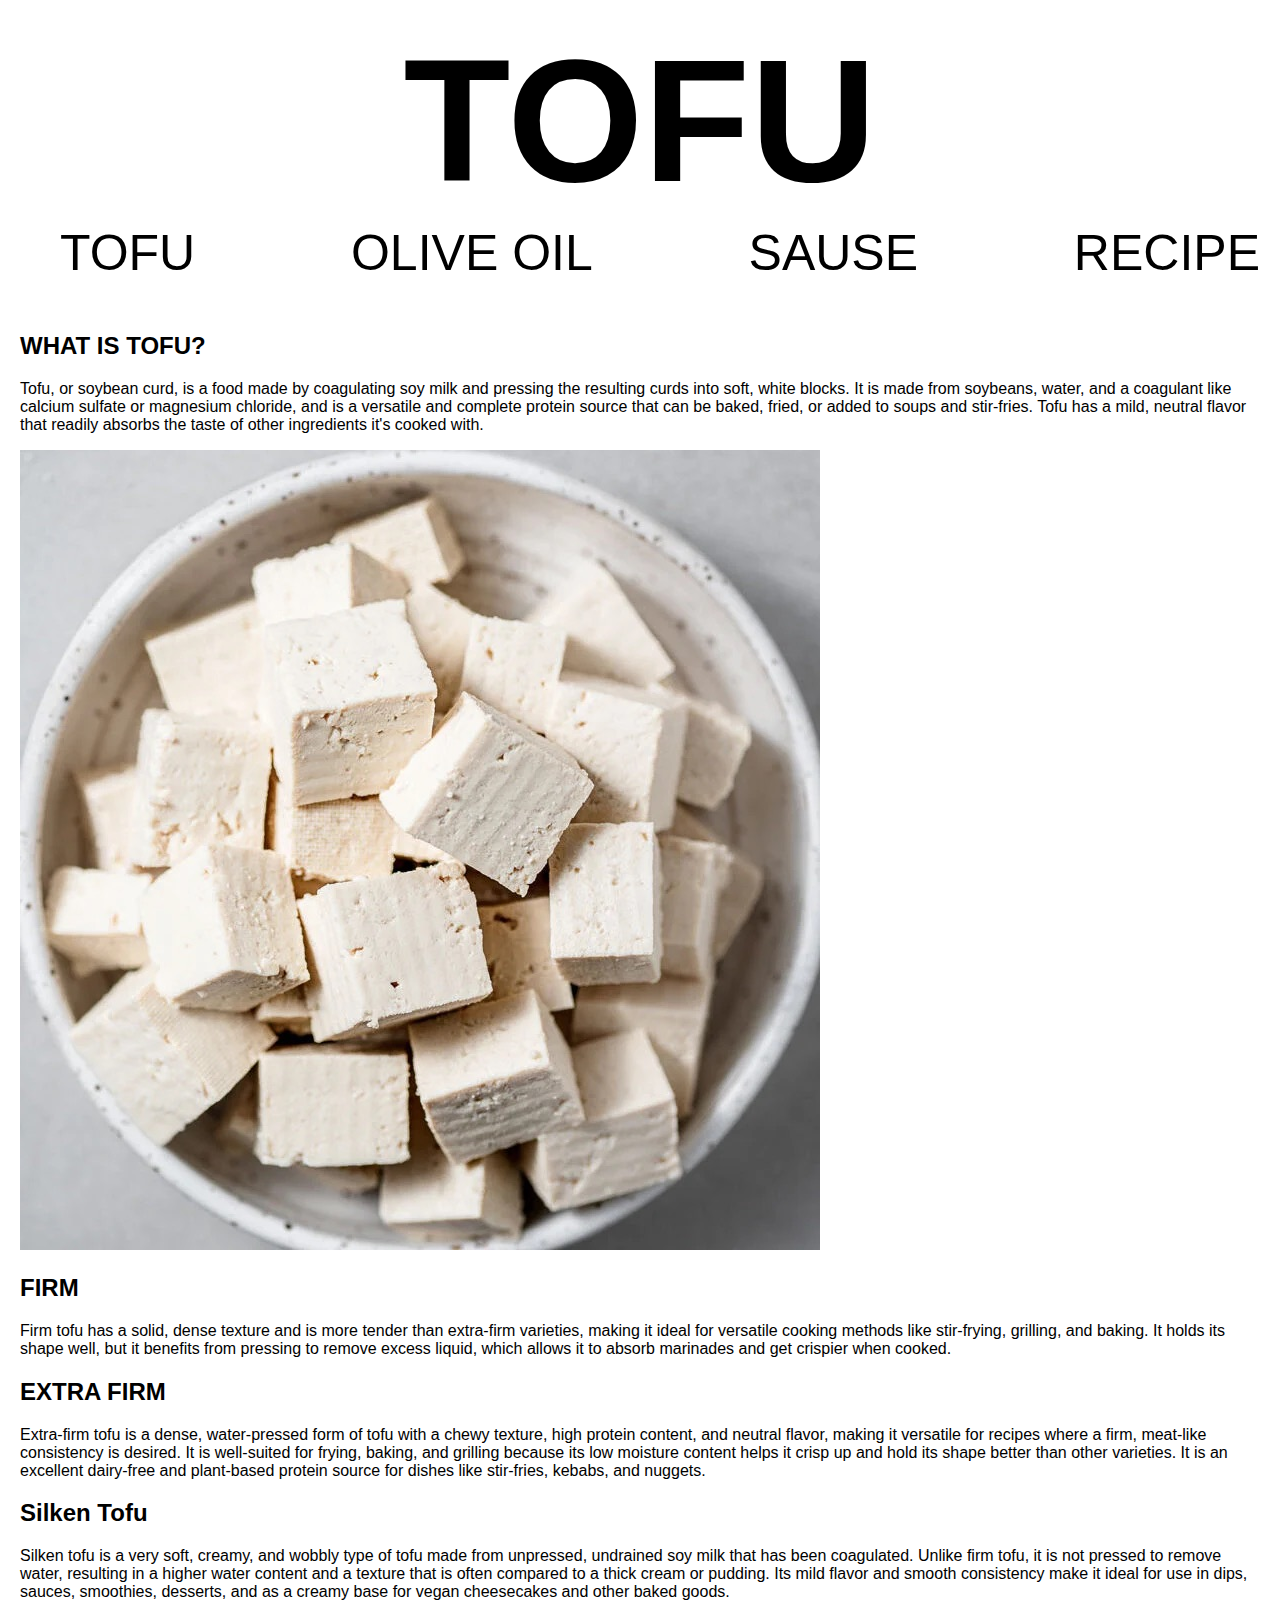
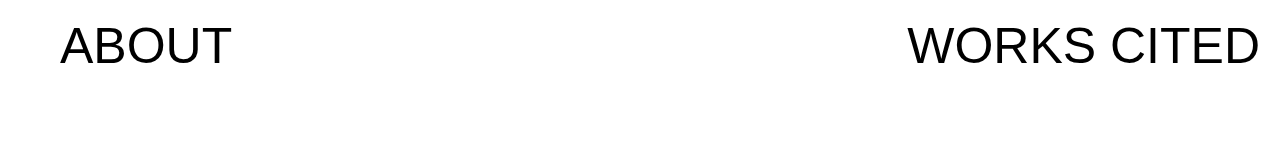
<file: index.html>
<!DOCTYPE html>
<html lang="eng">

<head>
    <meta charset="UTF-8">
    <meta name="viewport" content="width=device-width, initial-scale=1.0">
    <title>TOFU</title>
    <link href="tofu.css" rel="stylesheet" type="text/css">
    <!--EXTRA FRIM FONT-->
    <link rel="preconnect" href="https://fonts.googleapis.com">
    <link rel="preconnect" href="https://fonts.gstatic.com" crossorigin>
    <link href="https://fonts.googleapis.com/css2?family=Bevan:ital@0;1&display=swap" rel="stylesheet">
    <!--FIRM FONT-->
    <link rel="preconnect" href="https://fonts.googleapis.com">
    <link rel="preconnect" href="https://fonts.gstatic.com" crossorigin>
    <link href="https://fonts.googleapis.com/css2?family=Rubik+Mono+One&display=swap" rel="stylesheet">
    <!--SILKEN FONT-->
    <link rel="preconnect" href="https://fonts.googleapis.com">
    <link rel="preconnect" href="https://fonts.gstatic.com" crossorigin>
    <link href="https://fonts.googleapis.com/css2?family=Ballet:opsz@16..72&display=swap" rel="stylesheet">
</head>

<body>
    <header>
        <h1 class="home-header">TOFU</h1>
        <ul class="globalnav">
            <li><a class="navitem" href="../index.html">TOFU</a></li>
            <li><a class="navitem" href="oliveoil.html">OLIVE OIL</a></li>
            <li><a class="navitem" href="sause.html">SAUSE</a></li>
            <li><a class="navitem" href="recipe.html">RECIPE</a></li>

        </ul>
        <div class="header-margin">
            <h2 class="what-is-tofu">WHAT IS TOFU?</h2>
            <div class="two-column-layout">
                <p class="text">Tofu, or soybean curd, is a food made by coagulating soy milk and pressing the resulting
                    curds into soft,
                    white blocks. It is made from soybeans, water, and a coagulant like calcium sulfate or magnesium
                    chloride,
                    and is a versatile and complete protein source that can be baked, fried, or added to soups and
                    stir-fries.
                    Tofu has a mild, neutral flavor that readily absorbs the taste of other ingredients it's cooked
                    with.
                </p>
                <img class="image-tofu" src="IMAGES/TOFU.jpeg">
            </div>
        </div>
    </header>
    <main>
        <div class="main-content">

            <h2 class="main-header-firm">FIRM</h2>
            <P class="text">
                Firm tofu has a solid, dense texture and is more tender than extra-firm varieties, making it ideal for
                versatile cooking methods like stir-frying, grilling, and baking. It holds its shape well, but it
                benefits
                from pressing to remove excess liquid, which allows it to absorb marinades and get crispier when cooked.
            </P>
            <h2 class="main-header-extrafirm">EXTRA FIRM</h2>
            <P class="text">
                Extra-firm tofu is a dense, water-pressed form of tofu with a chewy texture, high protein content, and
                neutral flavor, making it versatile for recipes where a firm, meat-like consistency is desired. It is
                well-suited for frying, baking, and grilling because its low moisture content helps it crisp up and hold
                its
                shape better than other varieties. It is an excellent dairy-free and plant-based protein source for
                dishes
                like stir-fries, kebabs, and nuggets.
            </P>
            <h2 class="main-header-silken">Silken Tofu</h2>
            <P class="text">
                Silken tofu is a very soft, creamy, and wobbly type of tofu made from unpressed, undrained soy milk that
                has
                been coagulated. Unlike firm tofu, it is not pressed to remove water, resulting in a higher water
                content
                and a texture that is often compared to a thick cream or pudding. Its mild flavor and smooth consistency
                make it ideal for use in dips, sauces, smoothies, desserts, and as a creamy base for vegan cheesecakes
                and
                other baked goods.
            </P>
        </div>
    </main>
</body>

<footer>
    <ul class="footernav">
        <li><a class="navitem" href="about.html">ABOUT</a></li>
        <li><a class="navitem" href="workscited.html">WORKS CITED</a></li>
    </ul>
</footer>

</html>
</file>
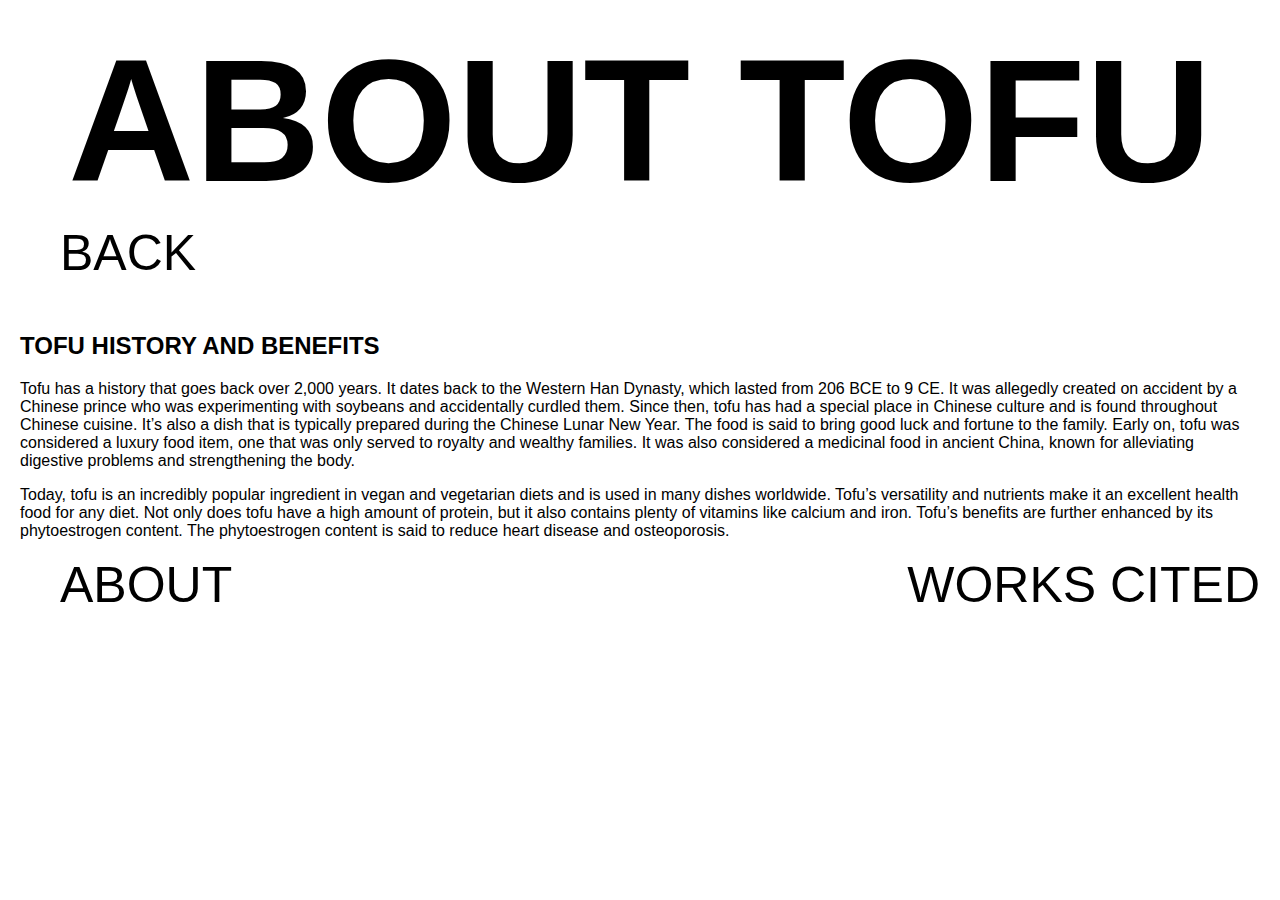
<file: about.html>
<!DOCTYPE html>
<html lang="eng">

<head>
    <meta charset="UTF-8">
    <meta name="viewport" content="width=device-width, initial-scale=1.0">
    <title>ABOUT</title>
    <link href="about.css" rel="stylesheet" type="text/css">
    <!--EXTRA FRIM FONT-->
    <link rel="preconnect" href="https://fonts.googleapis.com">
    <link rel="preconnect" href="https://fonts.gstatic.com" crossorigin>
    <link href="https://fonts.googleapis.com/css2?family=Bevan:ital@0;1&display=swap" rel="stylesheet">
    <!--FIRM FONT-->
    <link rel="preconnect" href="https://fonts.googleapis.com">
    <link rel="preconnect" href="https://fonts.gstatic.com" crossorigin>
    <link href="https://fonts.googleapis.com/css2?family=Rubik+Mono+One&display=swap" rel="stylesheet">
    <!--SILKEN FONT-->
    <link rel="preconnect" href="https://fonts.googleapis.com">
    <link rel="preconnect" href="https://fonts.gstatic.com" crossorigin>
    <link href="https://fonts.googleapis.com/css2?family=Ballet:opsz@16..72&display=swap" rel="stylesheet">
</head>

<body>
    <header>
        <h1 class="home-header">ABOUT TOFU</h1>
        <ul class="globalnav">
            <li><a class="navitem" href="index.html">BACK</a></li>
        </ul>
        <div class="header-margin">
            <h2 class="what-is-tofu">TOFU HISTORY AND BENEFITS</h2>
            <div class="two-column-layout">
                <p class="text">Tofu has a history that goes back over 2,000 years. It dates back to the Western Han
                    Dynasty, which lasted from 206 BCE to 9 CE. It was allegedly created on accident by a Chinese prince
                    who was experimenting with soybeans and accidentally curdled them. Since then, tofu has had a
                    special place in Chinese culture and is found throughout Chinese cuisine. It’s also a dish that is
                    typically prepared during the Chinese Lunar New Year. The food is said to bring good luck and
                    fortune to the family. Early on, tofu was considered a luxury food item, one that was only served to
                    royalty and wealthy families. It was also considered a medicinal food in ancient China, known for
                    alleviating digestive problems and strengthening the body.</p>

                <p class="text">Today, tofu is an incredibly popular ingredient in vegan and vegetarian diets and is used in many
                    dishes worldwide. Tofu’s versatility and nutrients make it an excellent health food for any diet.
                    Not only does tofu have a high amount of protein, but it also contains plenty of vitamins like
                    calcium and iron. Tofu’s benefits are further enhanced by its phytoestrogen content. The
                    phytoestrogen content is said to reduce heart disease and osteoporosis.

                </p>
            
            </div>
        </div>
    </header>

</body>

<footer>
    <ul class="footernav">
        <li><a class="navitem" href="about.html">ABOUT</a></li>
        <li><a class="navitem" href="workscited.html">WORKS CITED</a></li>
    </ul>
</footer>

</html>
</file>
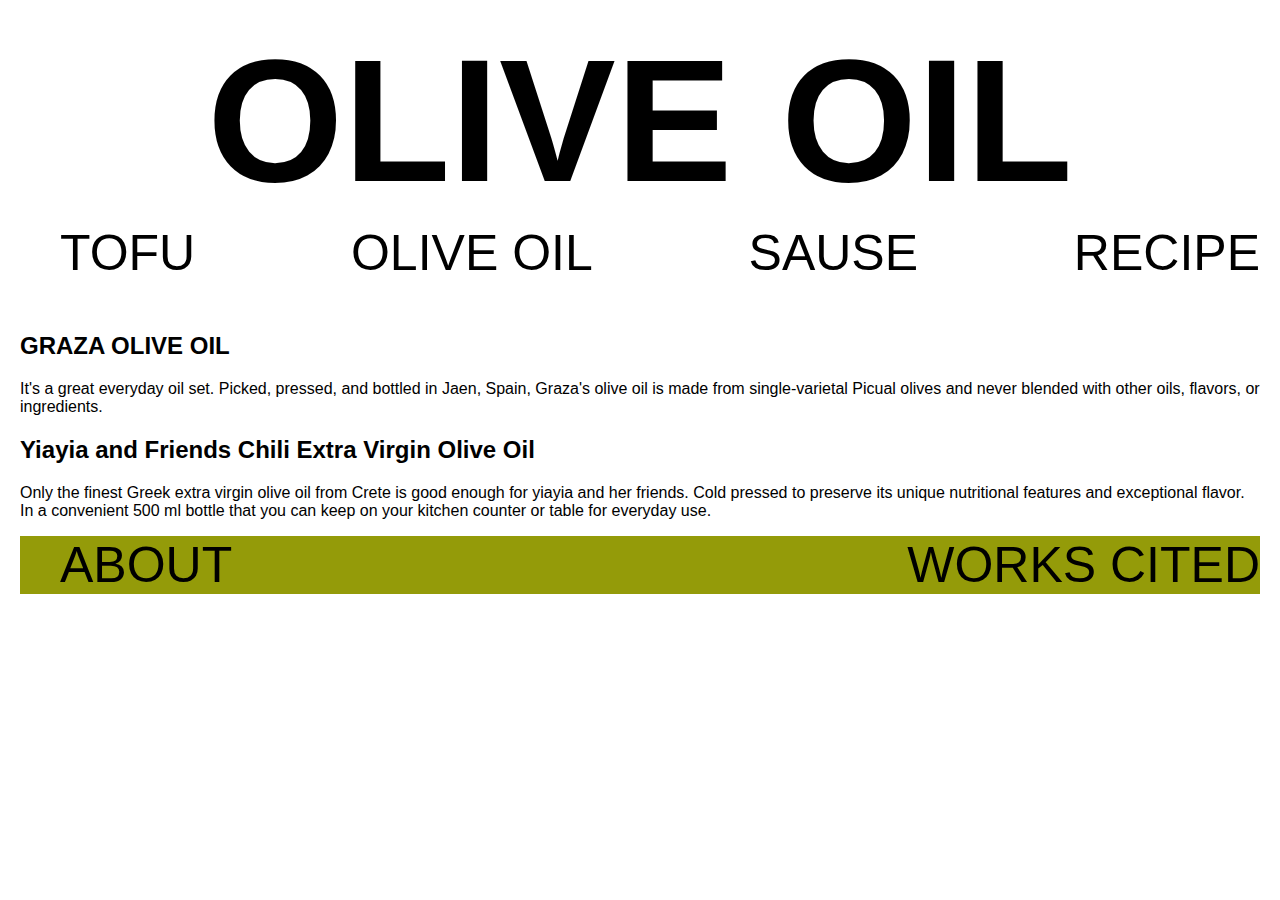
<file: oliveoil.html>
<!DOCTYPE html>
<html lang="eng">

<head>
    <meta charset="UTF-8">
    <meta name="viewport" content="width=device-width, initial-scale=1.0">
    <title>OLIVE OIL</title>
    <link href="oliveoil.css" rel="stylesheet" type="text/css">
</head>

<body>
    <header>
        <h1 class="home-header">OLIVE OIL</h1>
        <ul class="globalnav">
            <li><a class="navitem" href="index.html">TOFU</a></li>
            <li><a class="navitem" href="oliveoil.html">OLIVE OIL</a></li>
            <li><a class="navitem" href="sause.html">SAUSE</a></li>
            <li><a class="navitem" href="recipe.html">RECIPE</a></li>
        </ul>
    </header>
    <main>
        <h2>GRAZA OLIVE OIL</h2>
        <p>It's a great everyday oil set. Picked, pressed, and bottled in Jaen, Spain, Graza's olive oil is made from
            single-varietal Picual olives and never blended with other oils, flavors, or ingredients.</p>

        <h2>Yiayia and Friends Chili Extra Virgin Olive Oil</h2>
        <p>Only the finest Greek extra virgin olive oil from Crete is good enough for yiayia and her friends. Cold
            pressed to preserve its unique nutritional features and exceptional flavor. In a convenient 500 ml bottle
            that you can keep on your kitchen counter or table for everyday use.
        </p>
    </main>
</body>
<footer class="footer">
    <ul class="footernav">
        <li><a class="navitem" href="about.html">ABOUT</a></li>
        <li><a class="navitem" href="workscited.html">WORKS CITED</a></li>
    </ul>
</footer>

</html>
</file>
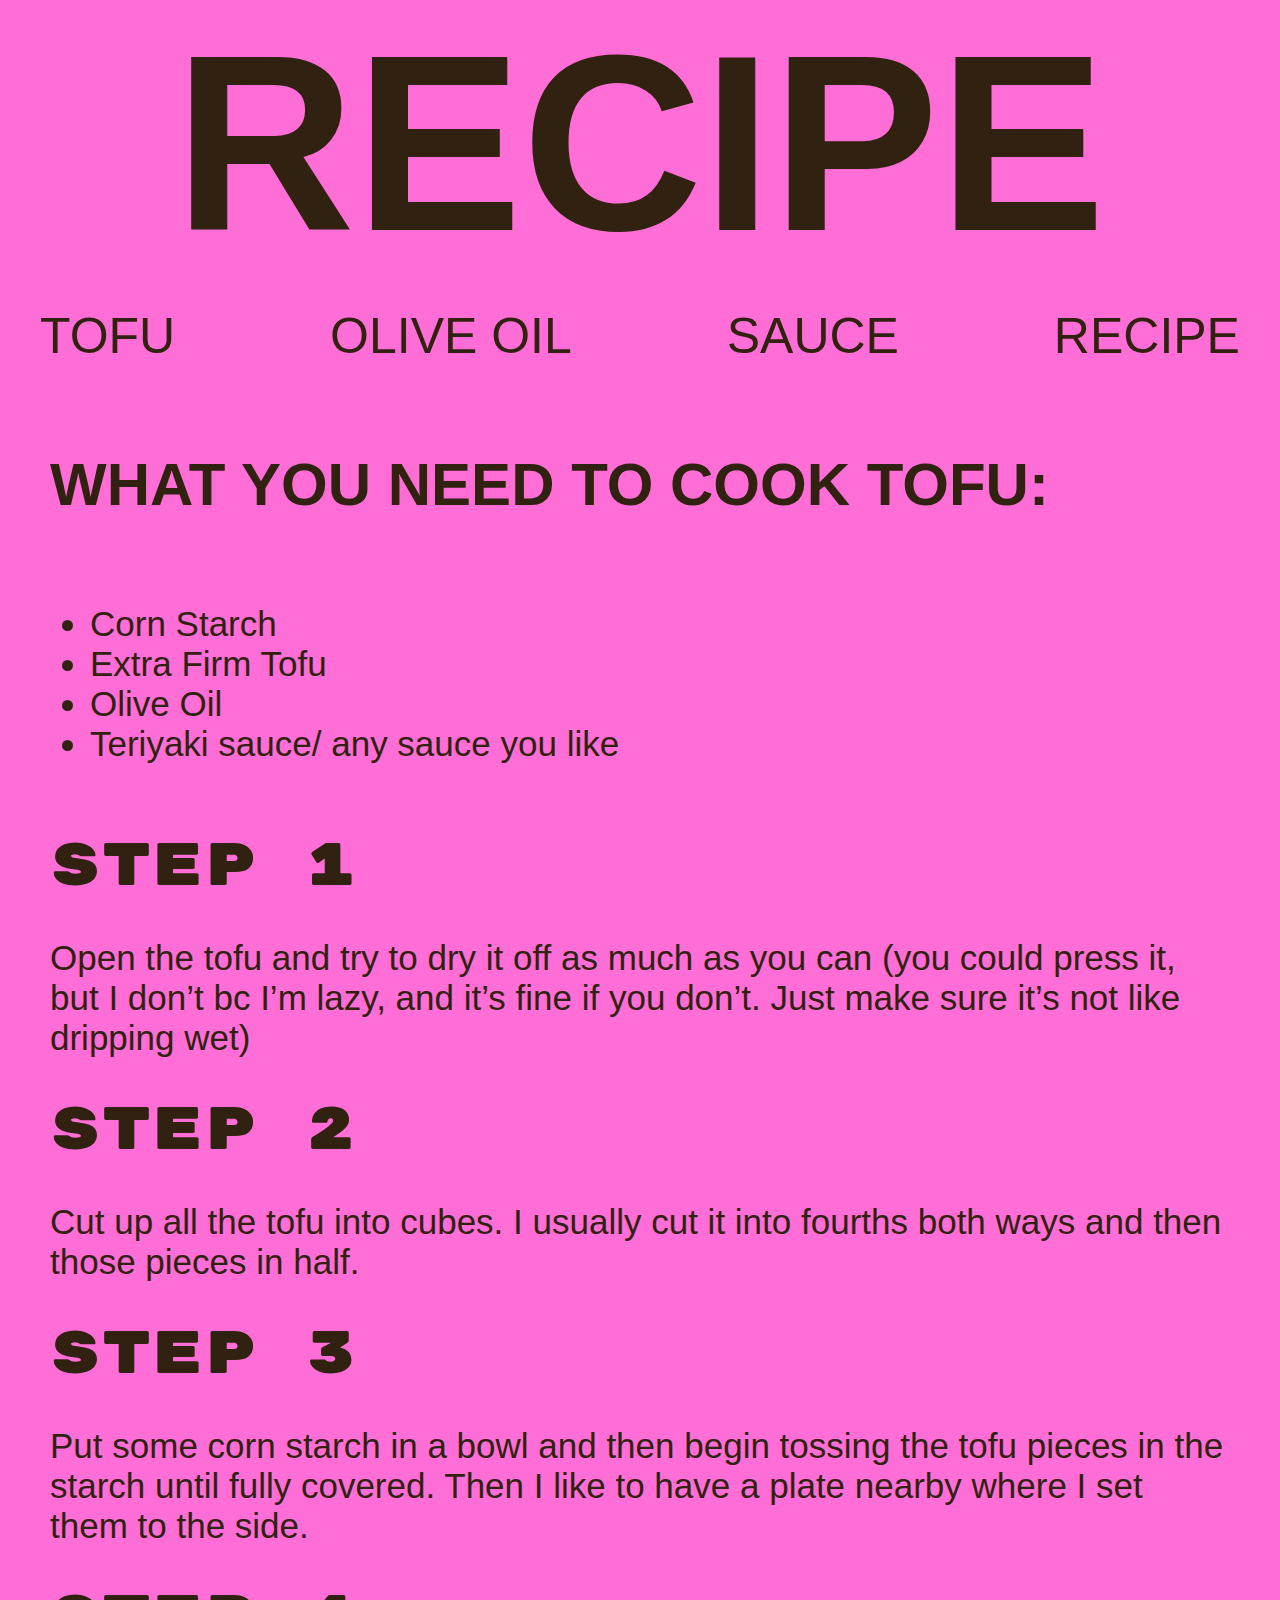
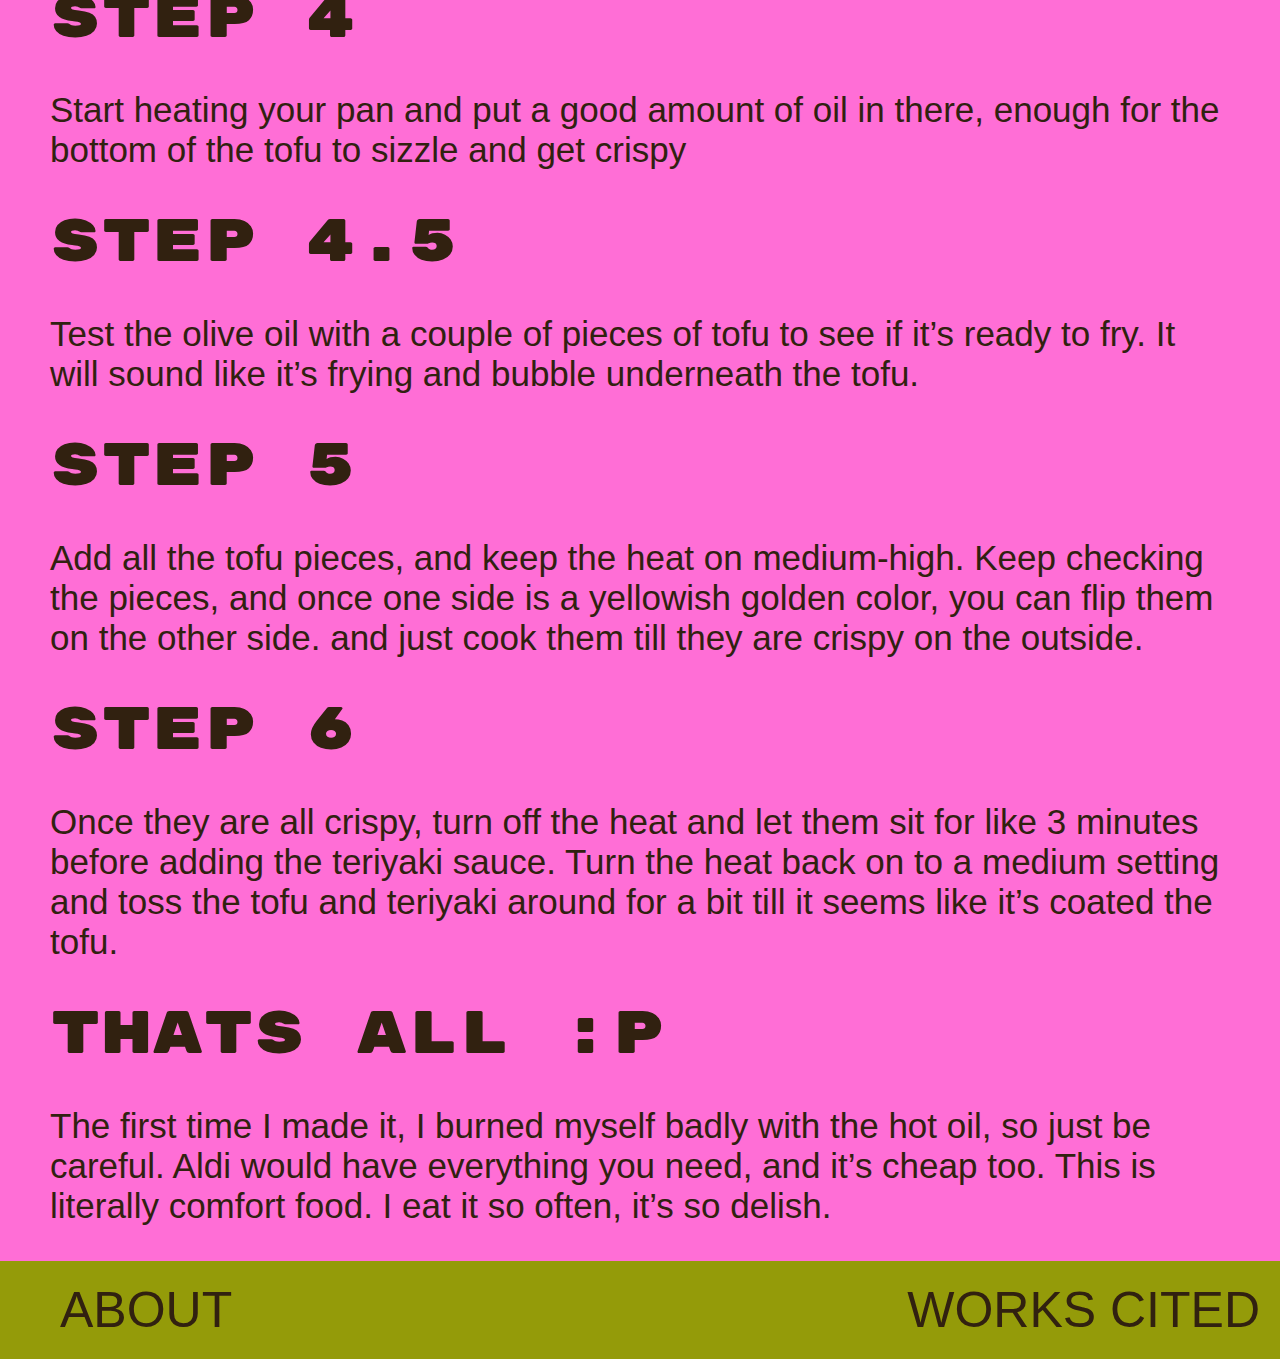
<file: recipe.html>
<!DOCTYPE html>
<html lang="eng">

<head>
    <meta charset="UTF-8">
    <meta name="viewport" content="width=device-width, initial-scale=1.0">
    <title>RECIPE</title>
    <link href="recipe.css" rel="stylesheet" type="text/css">
    <!--EXTRA FRIM FONT-->
    <link rel="preconnect" href="https://fonts.googleapis.com">
    <link rel="preconnect" href="https://fonts.gstatic.com" crossorigin>
    <link href="https://fonts.googleapis.com/css2?family=Bevan:ital@0;1&display=swap" rel="stylesheet">
    <!--FIRM FONT-->
    <link rel="preconnect" href="https://fonts.googleapis.com">
    <link rel="preconnect" href="https://fonts.gstatic.com" crossorigin>
    <link href="https://fonts.googleapis.com/css2?family=Rubik+Mono+One&display=swap" rel="stylesheet">
    <!--SILKEN FONT-->
    <link rel="preconnect" href="https://fonts.googleapis.com">
    <link rel="preconnect" href="https://fonts.gstatic.com" crossorigin>
    <link href="https://fonts.googleapis.com/css2?family=Ballet:opsz@16..72&display=swap" rel="stylesheet">
</head>

<body>
    <header>
        <h1 class="home-header">RECIPE</h1>
        <ul class="globalnav">
            <li><a class="navitem" href="index.html">TOFU</a></li>
            <li><a class="navitem" href="oliveoil.html">OLIVE OIL</a></li>
            <li><a class="navitem" href="sauce.html">SAUCE</a></li>
            <li><a class="navitem" href="recipe.html">RECIPE</a></li>

        </ul>
        <div class="header-margin">
            <h2 class="what-is-tofu">WHAT YOU NEED TO COOK TOFU:</h2>
            <div class="two-column-layout">
                <ul class="text">
                    <li>Corn Starch</li>
                    <li>Extra Firm Tofu</li>
                    <li>Olive Oil</li>
                    <li>Teriyaki sauce/ any sauce you like</li>

                </ul>

            </div>
        </div>
    </header>
    <main>
        <div class="main-content">

            <h2 class="main-header-firm">STEP 1</h2>
            <P class="text">
                Open the tofu and try to dry it off as much as you can (you could press it, but I don’t bc I’m lazy, and
                it’s fine if you don’t. Just make sure it’s not like dripping wet)
            </P>
            <h2 class="main-header-firm">STEP 2</h2>
            <P class="text"> Cut up all the tofu into cubes. I usually cut it into fourths both ways and then those
                pieces in half.

            </P>
            <h2 class="main-header-firm">STEP 3</h2>
            <P class="text">
                Put some corn starch in a bowl and then begin tossing the tofu pieces in the starch until fully covered.
                Then I like to have a plate nearby where I set them to the side.

            </P>
            <h2 class="main-header-firm">STEP 4</h2>
            <P class="text">
                Start heating your pan and put a good amount of oil in there, enough for the bottom of the tofu to
                sizzle and get crispy
            </P>
            <h2 class="main-header-firm">STEP 4.5</h2>
            <P class="text">
                Test the olive oil with a couple of pieces of tofu to see if it’s ready to fry. It will sound like it’s
                frying and bubble underneath the tofu.
            </P>
            <h2 class="main-header-firm">STEP 5</h2>
            <P class="text">
                Add all the tofu pieces, and keep the heat on medium-high. Keep checking the pieces, and once one side
                is a yellowish golden color, you can flip them on the other side. and just cook them till they are
                crispy on the outside.
            </P>
            <h2 class="main-header-firm">STEP 6</h2>
            <P class="text">
                Once they are all crispy, turn off the heat and let them sit for like 3 minutes before adding the
                teriyaki sauce. Turn the heat back on to a medium setting and toss the tofu and teriyaki around for a
                bit till it seems like it’s coated the tofu.
            </P>
            </P>
            <h2 class="main-header-firm">THATS ALL :P</h2>
            <P class="text">
                The first time I made it, I burned myself badly with the hot oil, so just be careful. Aldi would have
                everything you need, and it’s cheap too. This is literally comfort food. I eat it so often, it’s so
                delish.
            </P>



        </div>
    </main>
</body>

<footer>
    <ul class="footernav">
        <li><a class="navitem" href="about.html">ABOUT</a></li>
        <li><a class="navitem" href="workscited.html">WORKS CITED</a></li>
    </ul>
</footer>

</html>
</file>
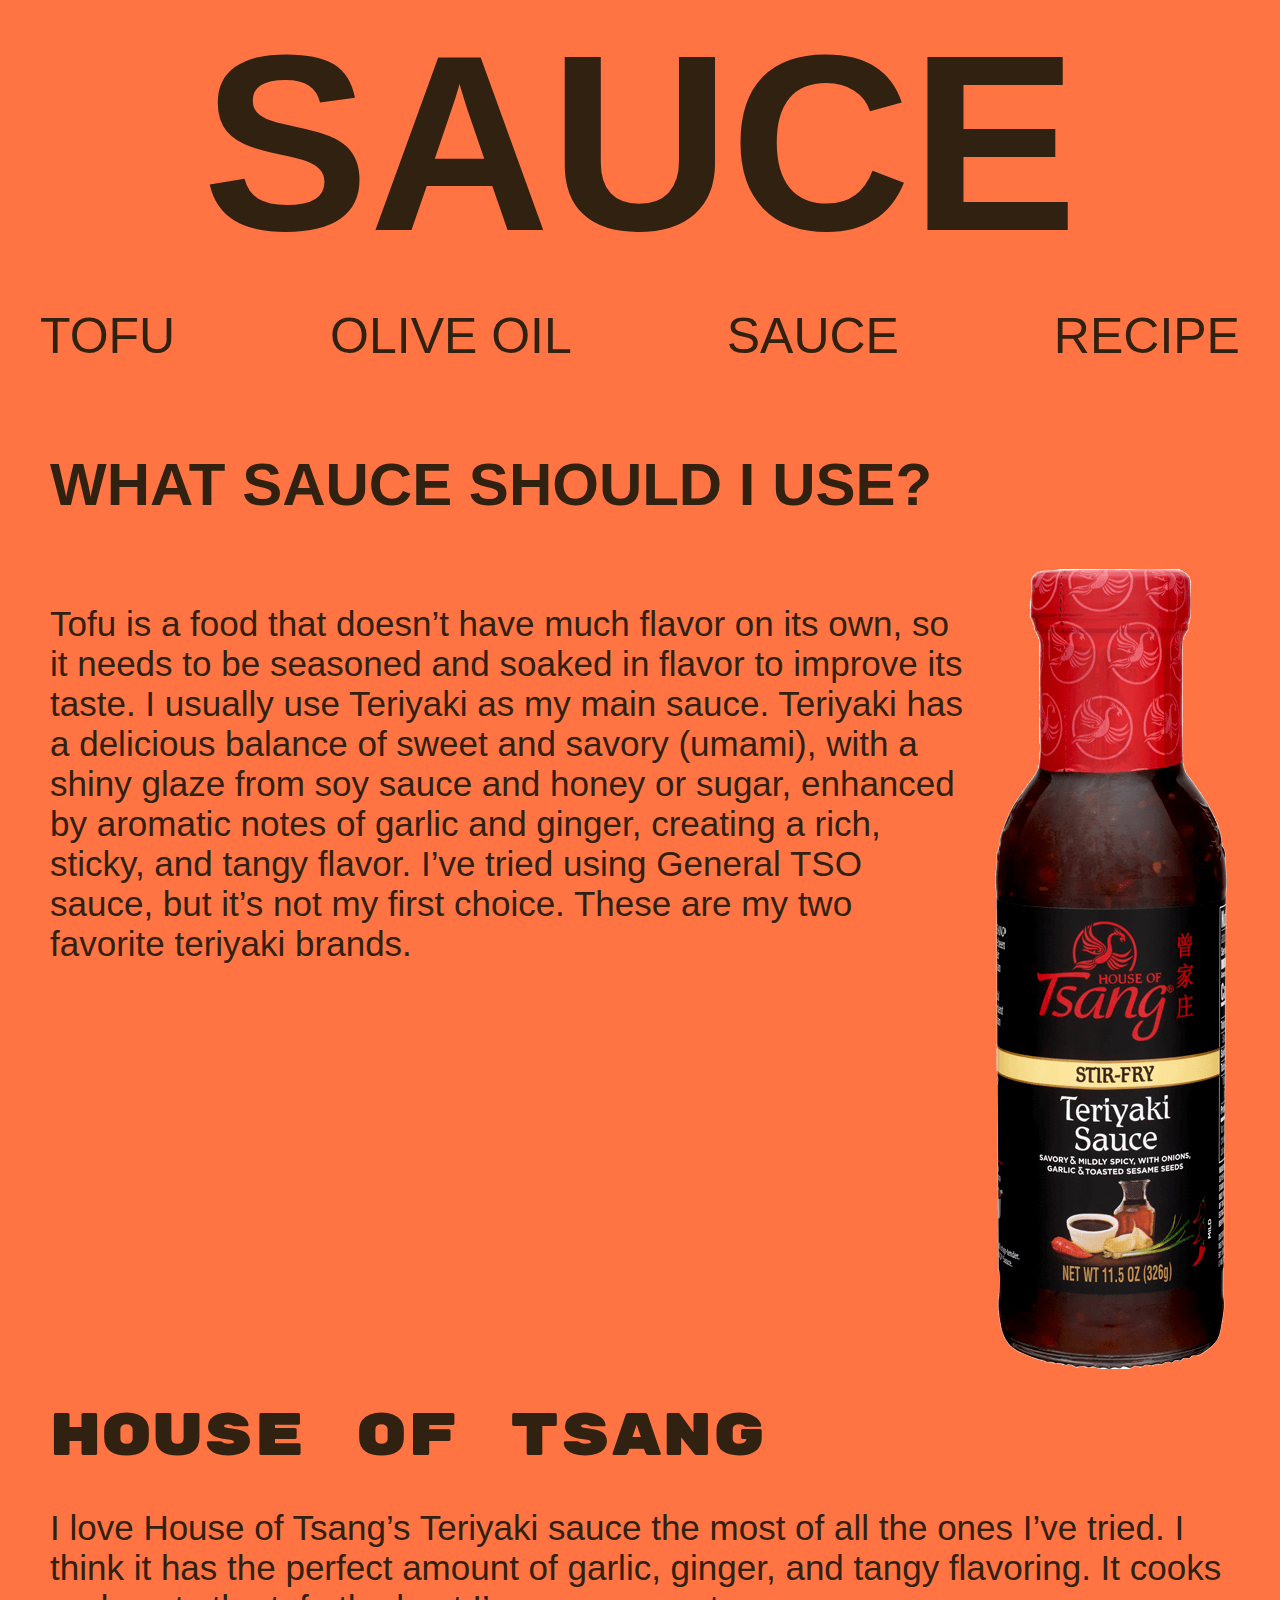
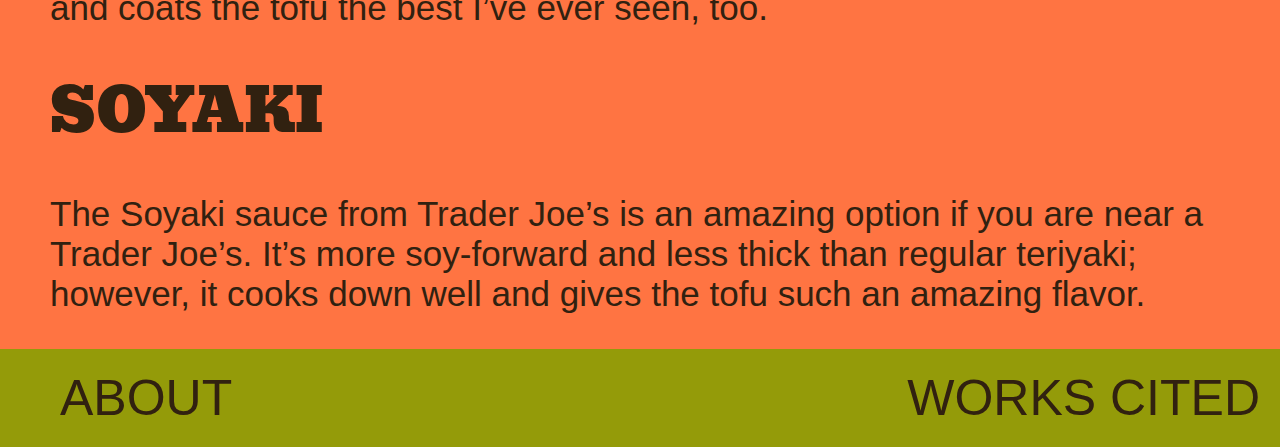
<file: sauce.html>
<!DOCTYPE html>
<html lang="eng">

<head>
    <meta charset="UTF-8">
    <meta name="viewport" content="width=device-width, initial-scale=1.0">
    <title>SAUCE</title>
    <link href="sauce.css" rel="stylesheet" type="text/css">
    <!--EXTRA FRIM FONT-->
    <link rel="preconnect" href="https://fonts.googleapis.com">
    <link rel="preconnect" href="https://fonts.gstatic.com" crossorigin>
    <link href="https://fonts.googleapis.com/css2?family=Bevan:ital@0;1&display=swap" rel="stylesheet">
    <!--FIRM FONT-->
    <link rel="preconnect" href="https://fonts.googleapis.com">
    <link rel="preconnect" href="https://fonts.gstatic.com" crossorigin>
    <link href="https://fonts.googleapis.com/css2?family=Rubik+Mono+One&display=swap" rel="stylesheet">
    <!--SILKEN FONT-->
    <link rel="preconnect" href="https://fonts.googleapis.com">
    <link rel="preconnect" href="https://fonts.gstatic.com" crossorigin>
    <link href="https://fonts.googleapis.com/css2?family=Ballet:opsz@16..72&display=swap" rel="stylesheet">
</head>

<body>
    <header>
        <h1 class="home-header">SAUCE</h1>
        <ul class="globalnav">
            <li><a class="navitem" href="index.html">TOFU</a></li>
            <li><a class="navitem" href="oliveoil.html">OLIVE OIL</a></li>
            <li><a class="navitem" href="sauce.html">SAUCE</a></li>
            <li><a class="navitem" href="recipe.html">RECIPE</a></li>

        </ul>
        <div class="header-margin">
            <h2 class="what-is-tofu">WHAT SAUCE SHOULD I USE?</h2>
            <div class="two-column-layout">
                <p class="text">Tofu is a food that doesn’t have much flavor on its own, so it needs to be seasoned and
                    soaked in flavor to improve its taste. I usually use Teriyaki as my main sauce. Teriyaki has a
                    delicious balance of sweet and savory (umami), with a shiny glaze from soy sauce and honey or sugar,
                    enhanced by aromatic notes of garlic and ginger, creating a rich, sticky, and tangy flavor. I’ve
                    tried using General TSO sauce, but it’s not my first choice. These are my two favorite teriyaki
                    brands.
                </p>
                <img class="image-tofu" src="IMAGES/TERIYAKI.png">
            </div>
        </div>
    </header>
    <main>
        <div class="main-content">

            <h2 class="main-header-firm">HOUSE OF TSANG</h2>
            <P class="text">
                I love House of Tsang’s Teriyaki sauce the most of all the ones I’ve tried. I think it has the perfect
                amount of garlic, ginger, and tangy flavoring. It cooks and coats the tofu the best I’ve ever seen, too.

            </P>
            <h2 class="main-header-extrafirm">SOYAKI</h2>
            <P class="text">
                The Soyaki sauce from Trader Joe’s is an amazing option if you are near a Trader Joe’s. It’s more
                soy-forward and less thick than regular teriyaki; however, it cooks down well and gives the tofu such an
                amazing flavor.
            </P>
        </div>
    </main>
</body>

<footer>
    <ul class="footernav">
        <li><a class="navitem" href="about.html">ABOUT</a></li>
        <li><a class="navitem" href="workscited.html">WORKS CITED</a></li>
    </ul>
</footer>

</html>
</file>
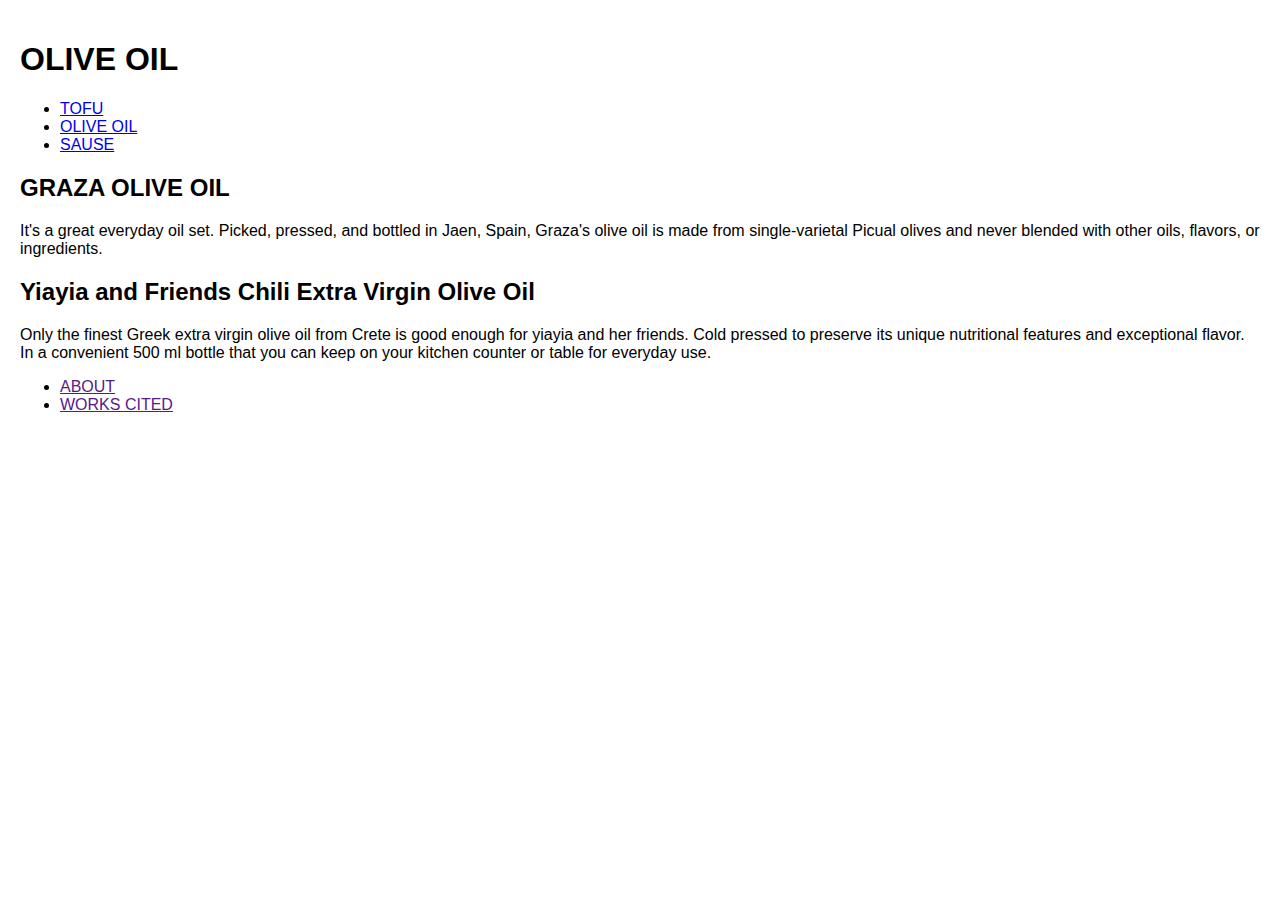
<file: sause.html>
<!DOCTYPE html>
<html lang="eng">

<head>
    <meta charset="UTF-8">
    <meta name="viewport" content="width=device-width, initial-scale=1.0">
    <title>OLIVE OIL</title>
    <link href="oliveoil.css" rel="stylesheet" type="text/css">
</head>

<body>
    <header>
        <h1>OLIVE OIL</h1>
        <ul>
            <li><a href="index.html">TOFU</a></li>
            <li><a href="oliveoil.html">OLIVE OIL</a></li>
            <li><a href="sause.html">SAUSE</a></li>

        </ul>
    </header>
    <main>
        <h2>GRAZA OLIVE OIL</h2>
        <p>It's a great everyday oil set. Picked, pressed, and bottled in Jaen, Spain, Graza's olive oil is made from
            single-varietal Picual olives and never blended with other oils, flavors, or ingredients.</p>

        <h2>Yiayia and Friends Chili Extra Virgin Olive Oil</h2>
        <p>Only the finest Greek extra virgin olive oil from Crete is good enough for yiayia and her friends. Cold
            pressed to preserve its unique nutritional features and exceptional flavor. In a convenient 500 ml bottle
            that you can keep on your kitchen counter or table for everyday use.
        </p>
    </main>
</body>
<footer>
    <ul>
        <li><a href="">ABOUT</a></li>
        <li><a href="">WORKS CITED</a></li>
    </ul>
</footer>

</html>
</file>
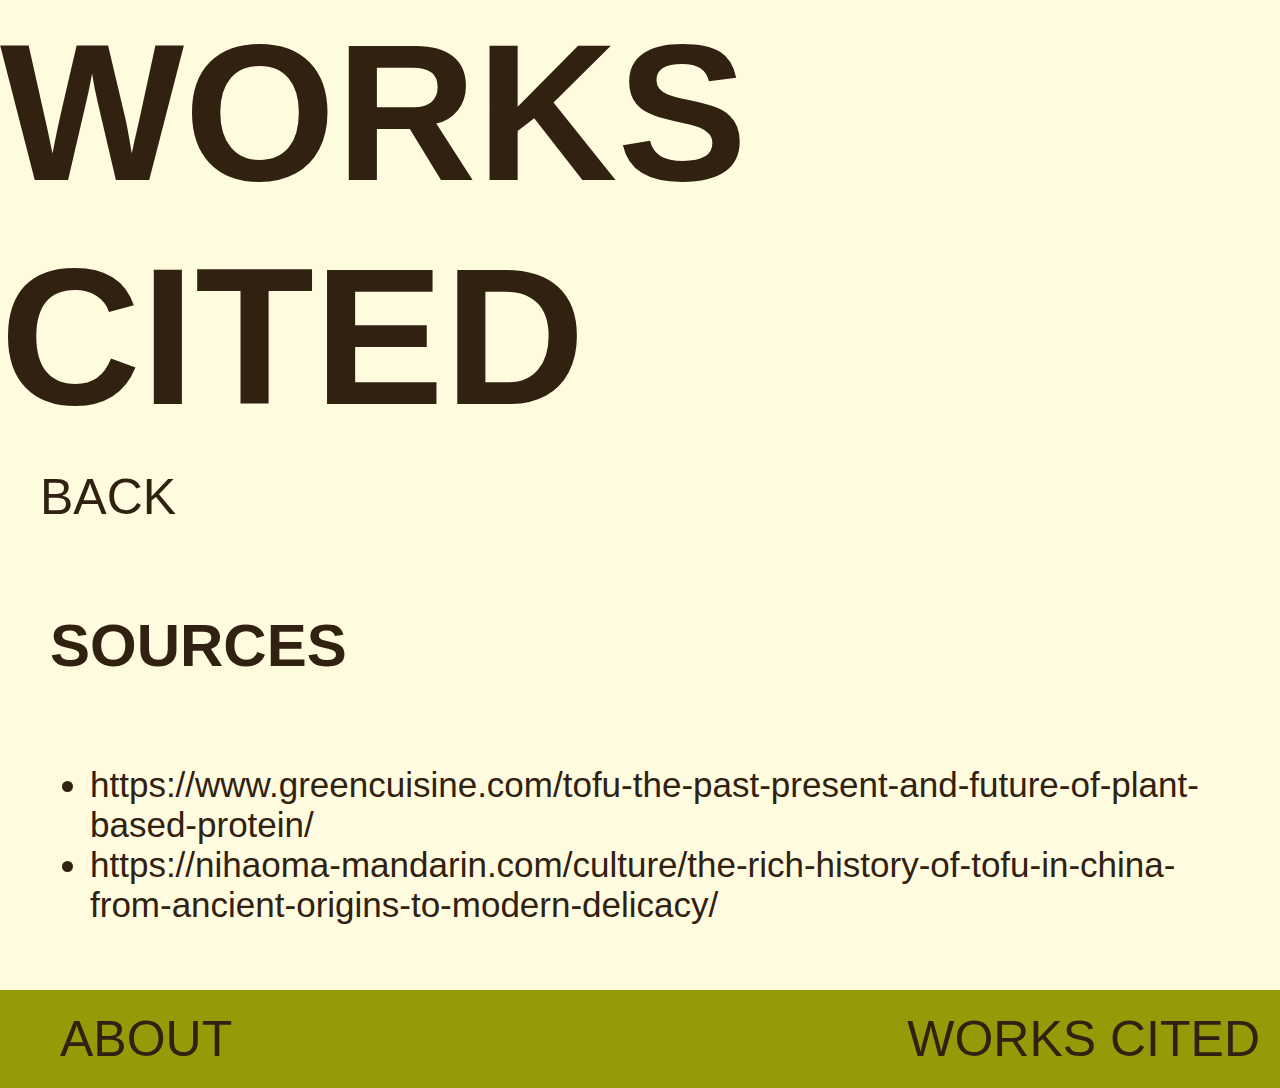
<file: workscited.html>
<!DOCTYPE html>
<html lang="eng">

<head>
    <meta charset="UTF-8">
    <meta name="viewport" content="width=device-width, initial-scale=1.0">
    <title>WORKS CITED</title>
    <link href="workscited.css" rel="stylesheet" type="text/css">
    <!--EXTRA FRIM FONT-->
    <link rel="preconnect" href="https://fonts.googleapis.com">
    <link rel="preconnect" href="https://fonts.gstatic.com" crossorigin>
    <link href="https://fonts.googleapis.com/css2?family=Bevan:ital@0;1&display=swap" rel="stylesheet">
    <!--FIRM FONT-->
    <link rel="preconnect" href="https://fonts.googleapis.com">
    <link rel="preconnect" href="https://fonts.gstatic.com" crossorigin>
    <link href="https://fonts.googleapis.com/css2?family=Rubik+Mono+One&display=swap" rel="stylesheet">
    <!--SILKEN FONT-->
    <link rel="preconnect" href="https://fonts.googleapis.com">
    <link rel="preconnect" href="https://fonts.gstatic.com" crossorigin>
    <link href="https://fonts.googleapis.com/css2?family=Ballet:opsz@16..72&display=swap" rel="stylesheet">
</head>

<body>
    <header>
        <h1 class="home-header">WORKS CITED</h1>
        <ul class="globalnav">
            <li><a class="navitem" href="index.html">BACK</a></li>

        </ul>
        <div class="header-margin">
            <h2 class="what-is-tofu">SOURCES</h2>
            <div class="two-column-layout">
                <ul class="text">
                    <li>https://www.greencuisine.com/tofu-the-past-present-and-future-of-plant-based-protein/</li>
                    <li>https://nihaoma-mandarin.com/culture/the-rich-history-of-tofu-in-china-from-ancient-origins-to-modern-delicacy/</li>
                </ul>
            </div>
        </div>
    </header>
</body>

<footer>
    <ul class="footernav">
        <li><a class="navitem" href="about.html">ABOUT</a></li>
        <li><a class="navitem" href="workscited.html">WORKS CITED</a></li>
    </ul>
</footer>

</html>
</file>
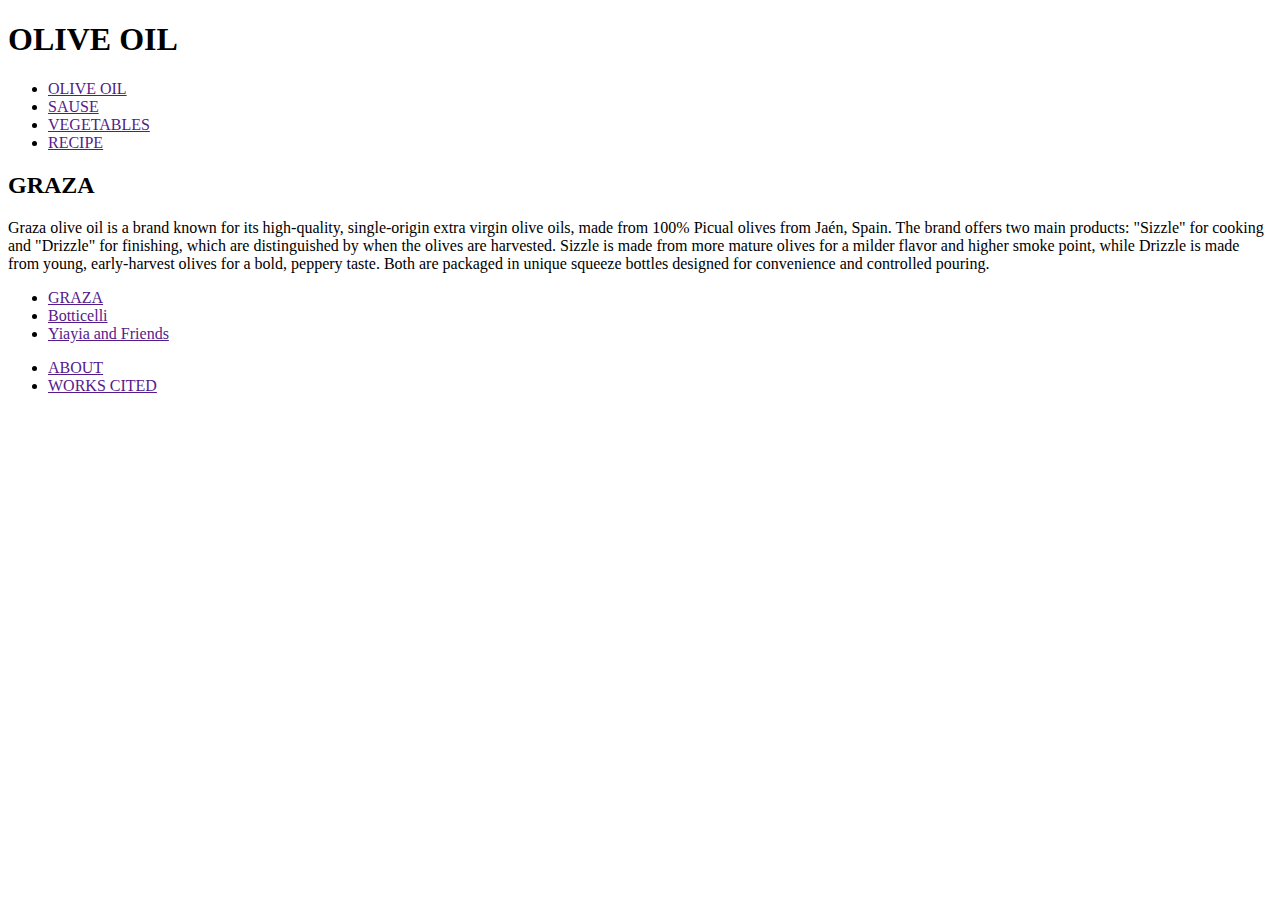
<file: OLIVEOIL/oliveoil.html>
<!DOCTYPE html>
<html lang="eng">

<head>
    <meta charset="UTF-8">
    <meta name="viewport" content="width=device-width, initial-scale=1.0">
    <title>OLIVE OIL</title>
</head>

<body>
    <header>
        <h1>OLIVE OIL</h1>
        <ul>
            <li><a href="">OLIVE OIL</a></li>
            <li><a href="">SAUSE</a></li>
            <li><a href="">VEGETABLES</a></li>
            <li><a href="">RECIPE</a></li>
        </ul>
    </header>
    <main>
        <h2>GRAZA</h2>
        <p>
            Graza olive oil is a brand known for its high-quality, single-origin extra virgin olive oils, made from 100%
            Picual olives from Jaén, Spain. The brand offers two main products: "Sizzle" for cooking and "Drizzle" for
            finishing, which are distinguished by when the olives are harvested. Sizzle is made from more mature olives
            for a milder flavor and higher smoke point, while Drizzle is made from young, early-harvest olives for a
            bold, peppery taste. Both are packaged in unique squeeze bottles designed for convenience and controlled
            pouring.

        </p>
        <aside>
            <ul>
                <li><a href="">GRAZA</a></li>
                <li><a href="">Botticelli</a></li>
                <li><a href="">Yiayia and Friends</a></li>
            </ul>
    </main>
</body>
<footer>
    <ul>
        <li><a href="">ABOUT</a></li>
        <li><a href="">WORKS CITED</a></li>
    </ul>
</footer>

</html>
</file>
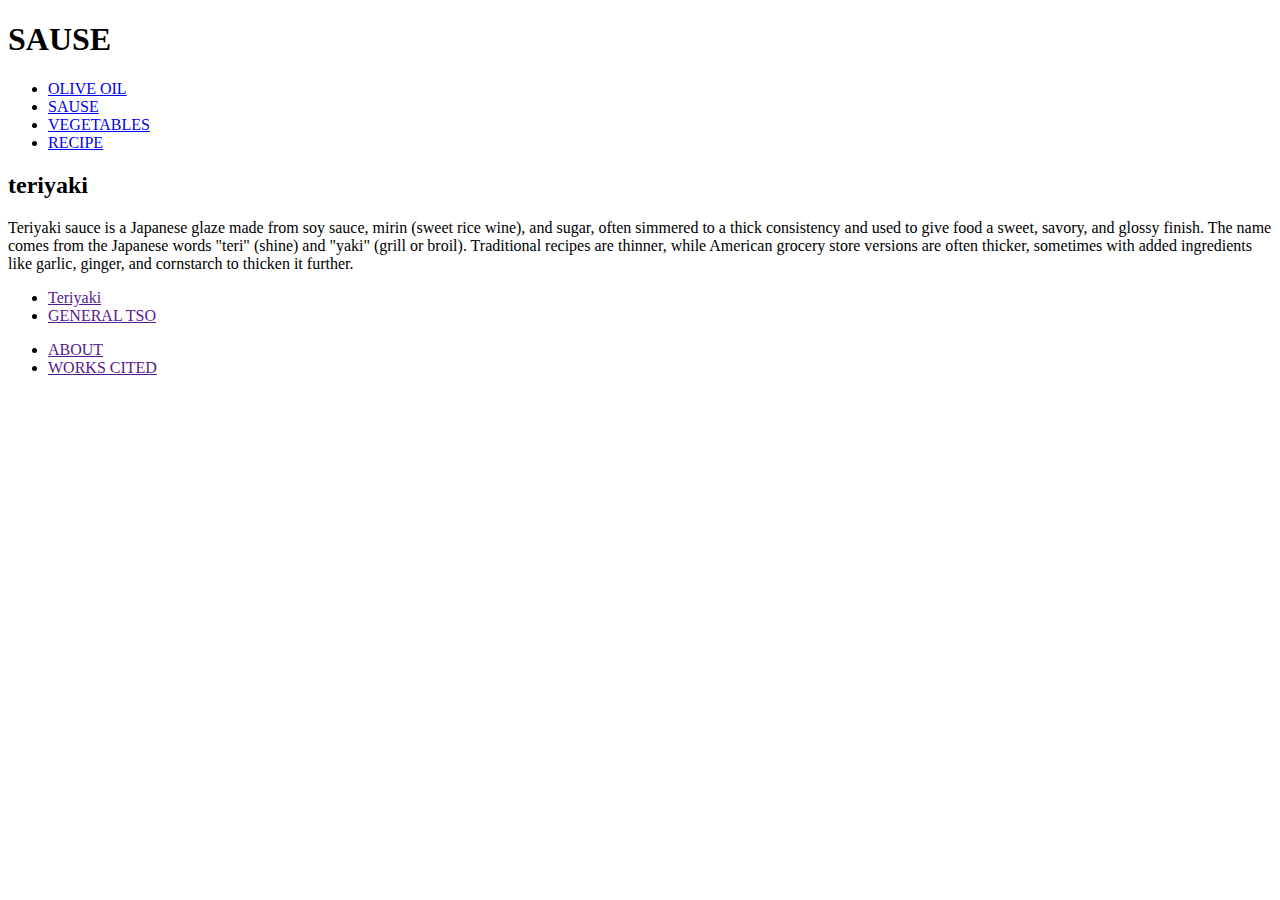
<file: SAUSE/sause.html>
<!DOCTYPE html>
<html lang="eng">

<head>
    <meta charset="UTF-8">
    <meta name="viewport" content="width=device-width, initial-scale=1.0">
    <title>SAUSE</title>
</head>

<body>
    <header>
        <h1>SAUSE</h1>
        <ul>
            <li><a href="OLIVEOIL/oliveoil.html">OLIVE OIL</a></li>
            <li><a href="SAUSE/sause.html">SAUSE</a></li>
            <li><a href="VEGETABLES/vegetables.html">VEGETABLES</a></li>
            <li><a href="VEGETABLES/vegetables.html">RECIPE</a></li>
        </ul>
    </header>
    <main>
        <h2>teriyaki</h2>
        <P>
            Teriyaki sauce is a Japanese glaze made from soy sauce, mirin (sweet rice wine), and sugar, often simmered
            to a thick consistency and used to give food a sweet, savory, and glossy finish. The name comes from the
            Japanese words "teri" (shine) and "yaki" (grill or broil). Traditional recipes are thinner, while American
            grocery store versions are often thicker, sometimes with added ingredients like garlic, ginger, and
            cornstarch to thicken it further.

        </P>
        <aside>
            <ul>
                <li><a href="">Teriyaki</a></li>
                <li><a href="">GENERAL TSO</a></li>
            </ul>
    </main>
</body>
<footer>
    <ul>
        <li><a href="">ABOUT</a></li>
        <li><a href="">WORKS CITED</a></li>
    </ul>
</footer>

</html>
</file>
<file: tofu.css>
body {
    margin: auto;
    padding: 20px;
    font-family: Arial, Helvetica, sans-serif;
    
   
}
.home-header {
    font-size: 175px;
    margin-bottom: 0px;
    margin-top: 0px;
    padding: 0px;   
    display: flex;
    justify-content: center;
}
.globalnav {
    list-style-type: none;
    display:flex;
    justify-content:space-between;
    font-size: 50px;
    margin-top: 3px;
  }

.navitem {
    color:black;
    text-decoration: none;
}
a:hover {
    background-color: rgb(248, 255, 113);
    padding: 10px;
    border-radius: 25px;
}
.footernav {
    
    list-style-type: none;
    display:flex;
    justify-content:space-between;
    font-size: 50px;
    margin-top: 3px;

}
.footer{
    background-color: rgb(148, 155, 9);
    padding: 0px;
    margin: auto;
}
</file>
<file: about.css>
body {
    margin: auto;
    padding: 20px;
    font-family: Arial, Helvetica, sans-serif;
    
   
}
.home-header {
    font-size: 175px;
    margin-bottom: 0px;
    margin-top: 0px;
    padding: 0px;   
    display: flex;
    justify-content: center;
}
.globalnav {
    list-style-type: none;
    display:flex;
    justify-content:space-between;
    font-size: 50px;
    margin-top: 3px;
  }

.navitem {
    color:black;
    text-decoration: none;
}
a:hover {
    background-color: rgb(248, 255, 113);
    padding: 10px;
    border-radius: 25px;
}
.footernav {
    
    list-style-type: none;
    display:flex;
    justify-content:space-between;
    font-size: 50px;
    margin-top: 3px;

}
.footer{
    background-color: rgb(148, 155, 9);
    padding: 0px;
    margin: auto;
}
</file>
<file: oliveoil.css>
body {
    margin: auto;
    padding: 20px;
    font-family: Arial, Helvetica, sans-serif;
    
   
}
.home-header {
    font-size: 175px;
    margin-bottom: 0px;
    margin-top: 0px;
    padding: 0px;   
    display: flex;
    justify-content: center;
}
.globalnav {
    list-style-type: none;
    display:flex;
    justify-content:space-between;
    font-size: 50px;
    margin-top: 3px;
  }

.navitem {
    color:black;
    text-decoration: none;
}
a:hover {
    background-color: rgb(248, 255, 113);
    padding: 10px;
    border-radius: 25px;
}
.footernav {
    
    list-style-type: none;
    display:flex;
    justify-content:space-between;
    font-size: 50px;
    margin-top: 3px;

}
.footer{
    background-color: rgb(148, 155, 9);
    padding: 0px;
    margin: auto;
}
</file>
<file: recipe.css>
html {
    background-color: rgb(255, 110, 214);
}

body {
    color: rgb(49, 33, 16);
    margin: 0px;
    font-family: Arial, Helvetica, sans-serif;


}

.home-header {
    font-size: 250px;
    margin-bottom: 0px;
    margin-top: 0px;
    padding: 0px;
    display: flex;
    justify-content: center;
}

.globalnav {
    list-style-type: none;
    display: flex;
    justify-content: space-between;
    font-size: 50px;
    margin: 0 15px;
    padding: 0px 5px 15px;
    text-align: center;
}

.header-margin {
    margin: 30px 50px;
}

.what-is-tofu {
    font-size: 60px;
    font-weight: bolder;

}

.text {
    font-size: 35px;
}

.two-column-layout {
    display: flex;
    justify-content: left;
    gap: 20px;
}

.image-tofu {
    width: 450px;
    height: auto;

}

.navitem {
    color: rgb(49, 33, 16);
    text-decoration: none;
    padding: 20px;
    display: block;
}

a:hover {
    background-color: rgb(255, 122, 228);
    border-radius: 25px;
    color: cornsilk;
}

.main-content {
    margin: 30px 50px;
}

.main-header-extrafirm {
    font-family: "Bevan", serif;
    font-weight: 400;
    font-style: normal;
    font-size: 60px;
    margin: 0px;

}

.main-header-firm {
    font-family: "Rubik Mono One", monospace;
    font-weight: 400;
    font-style: normal;
    font-size: 60px;
    margin: 0px;
}

.main-header-silken {
     font-family: "Ballet", cursive;
  font-optical-sizing: auto;
  font-weight: 800px;
  font-style: normal;
  font-size: 90px;
   margin: 0px;

}

.footernav {

    list-style-type: none;
    display: flex;
    justify-content: space-between;
    font-size: 50px;
    margin-top: 3px;
    margin-bottom: 0px;

}

footer {
    background-color: rgb(148, 155, 9);
    padding: 0px;
    margin: 0px;
}
</file>
<file: sauce.css>
html {
    background-color: rgb(255, 116, 66);
}

body {
    color: rgb(49, 33, 16);
    margin: 0px;
    font-family: Arial, Helvetica, sans-serif;


}

.home-header {
    font-size: 250px;
    margin-bottom: 0px;
    margin-top: 0px;
    padding: 0px;
    display: flex;
    justify-content: center;
}

.globalnav {
    list-style-type: none;
    display: flex;
    justify-content: space-between;
    font-size: 50px;
    margin: 0 15px;
    padding: 0px 5px 15px;
    text-align: center;
}

.header-margin {
    margin: 30px 50px;
}

.what-is-tofu {
    font-size: 60px;
    font-weight: bolder;

}

.text {
    font-size: 35px;
}

.two-column-layout {
    display: flex;
    justify-content: left;
    gap: 20px;
}

.image-tofu {
    width: 450px;
    height: auto;

}

.navitem {
    color: rgb(49, 33, 16);
    text-decoration: none;
    padding: 20px;
    display: block;
}

a:hover {
    background-color: rgb(255, 122, 228);
    border-radius: 25px;
    color: cornsilk;
}

.main-content {
    margin: 30px 50px;
}

.main-header-extrafirm {
    font-family: "Bevan", serif;
    font-weight: 400;
    font-style: normal;
    font-size: 60px;
    margin: 0px;

}

.main-header-firm {
    font-family: "Rubik Mono One", monospace;
    font-weight: 400;
    font-style: normal;
    font-size: 60px;
    margin: 0px;
}

.main-header-silken {
     font-family: "Ballet", cursive;
  font-optical-sizing: auto;
  font-weight: 800px;
  font-style: normal;
  font-size: 90px;
   margin: 0px;

}

.footernav {

    list-style-type: none;
    display: flex;
    justify-content: space-between;
    font-size: 50px;
    margin-top: 3px;
    margin-bottom: 0px;

}

footer {
    background-color: rgb(148, 155, 9);
    padding: 0px;
    margin: 0px;
}
</file>
<file: workscited.css>
html {
    background-color: rgb(255, 251, 223);
}

body {
    color: rgb(49, 33, 16);
    margin: 0px;
    font-family: Arial, Helvetica, sans-serif;


}

.home-header {
    font-size: 195px;
    margin-bottom: 0px;
    margin-top: 0px;
    padding: 0px;
    display: flex;
    justify-content: center;
}

.globalnav {
    list-style-type: none;
    display: flex;
    justify-content: space-between;
    font-size: 50px;
    margin: 0 15px;
    padding: 0px 5px 15px;
    text-align: center;
}

.header-margin {
    margin: 30px 50px;
}

.what-is-tofu {
    font-size: 60px;
    font-weight: bolder;

}

.text {
    font-size: 35px;
}

.two-column-layout {
    display: flex;
    justify-content: left;
    gap: 20px;
}

.image-tofu {
    width: 450px;
    height: auto;

}

.navitem {
    color: rgb(49, 33, 16);
    text-decoration: none;
    padding: 20px;
    display: block;
}

a:hover {
    background-color: rgb(255, 122, 228);
    border-radius: 25px;
    color: cornsilk;
}

.main-content {
    margin: 30px 50px;
}

.main-header-extrafirm {
    font-family: "Bevan", serif;
    font-weight: 400;
    font-style: normal;
    font-size: 60px;
    margin: 0px;

}

.main-header-firm {
    font-family: "Rubik Mono One", monospace;
    font-weight: 400;
    font-style: normal;
    font-size: 60px;
    margin: 0px;
}

.main-header-silken {
     font-family: "Ballet", cursive;
  font-optical-sizing: auto;
  font-weight: 800px;
  font-style: normal;
  font-size: 90px;
   margin: 0px;

}

.footernav {

    list-style-type: none;
    display: flex;
    justify-content: space-between;
    font-size: 50px;
    margin-top: 3px;
    margin-bottom: 0px;

}

footer {
    background-color: rgb(148, 155, 9);
    padding: 0px;
    margin: 0px;
}
</file>
